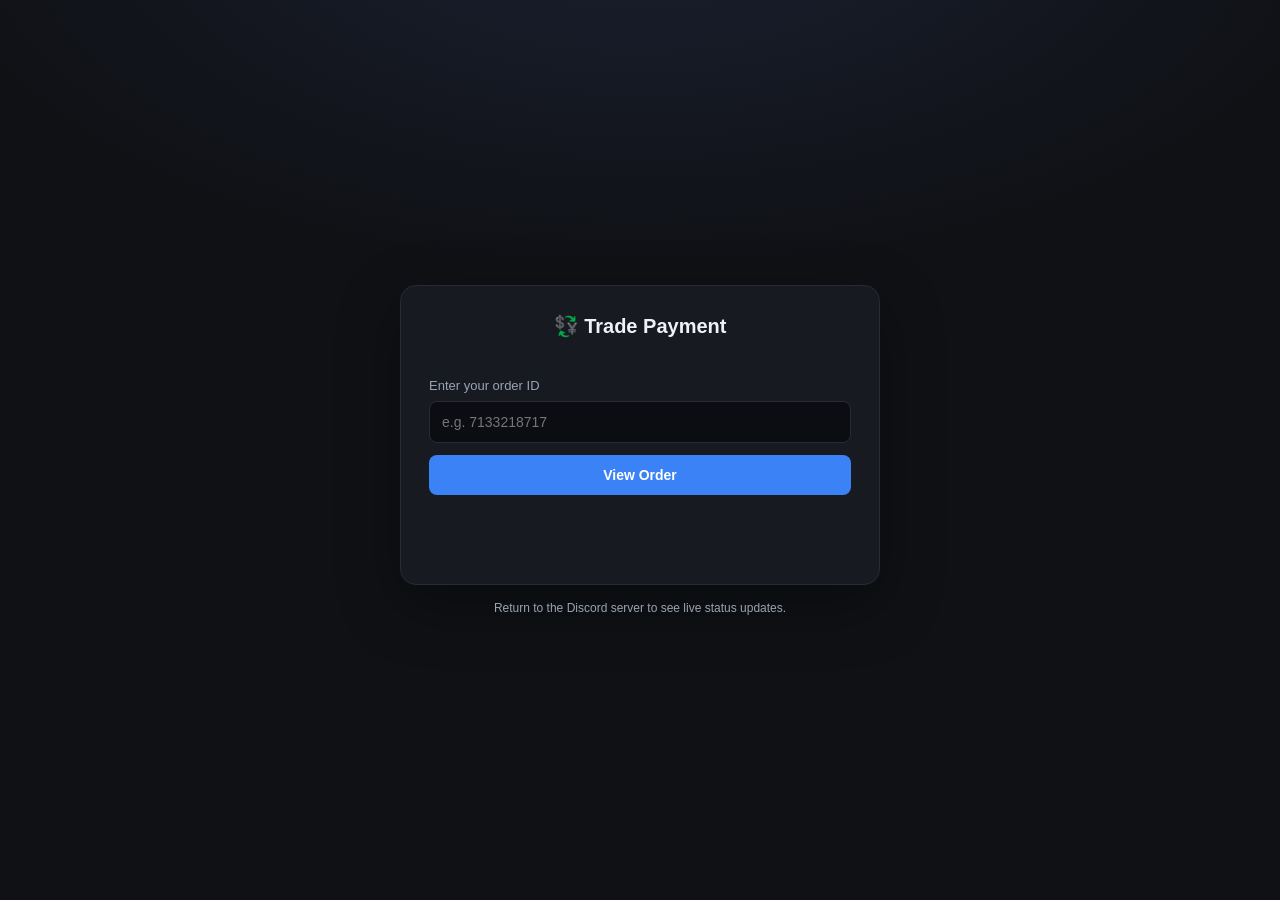
<file: index.html>
<!DOCTYPE html>
<html lang="en">
<head>
<meta charset="UTF-8" />
<meta name="viewport" content="width=device-width, initial-scale=1.0" />
<title>Trade Payment</title>
<link rel="stylesheet" href="style.css" />
</head>
<body>

<div class="wrap">
  <div class="card">
    <div class="brand">💱 Trade Payment</div>

    <!-- Step 0: manual order ID entry (shown if no ?order= in the link) -->
    <div id="entry" class="state entry hidden">
      <p class="entry-label">Enter your order ID</p>
      <input type="text" id="orderIdInput" placeholder="e.g. 7133218717" />
      <button id="orderIdBtn">View Order</button>
      <p id="entryMsg" class="form-msg error"></p>
    </div>

    <div id="loading" class="state hidden">Loading your order…</div>

    <div id="notfound" class="state hidden">
      <p>We couldn't find that order. Please go back to Discord and start a new one, or check your link.</p>
      <button id="tryAgainBtn" class="secondary-btn">Try a different order ID</button>
    </div>

    <div id="orderView" class="hidden">
      <div class="order-id">Order <span id="orderId"></span></div>
      <div class="badge" id="statusBadge"></div>

      <div class="grid">
        <div class="row">
          <span class="label">Direction</span>
          <span class="value" id="direction"></span>
        </div>
        <div class="row">
          <span class="label">Rate</span>
          <span class="value" id="rate"></span>
        </div>
        <div class="row">
          <span class="label">You send</span>
          <span class="value" id="youSend"></span>
        </div>
        <div class="row">
          <span class="label">You receive</span>
          <span class="value" id="youReceive"></span>
        </div>
      </div>

      <!-- bKash / Nagad / LTC wallet — shown above the TRX field -->
      <div class="pay-box">
        <div class="pay-box-title">Send payment to</div>
        <div id="payTargets"></div>
        <p class="hint">Copy the number/address above and send the exact amount shown, then come back here.</p>
      </div>

      <!-- Transaction ID — shown below the bKash/Nagad/wallet box -->
      <div id="submitSection" class="submit-section">
        <label for="trxId">Transaction ID</label>
        <input type="text" id="trxId" placeholder="Enter your bKash / Nagad transaction ID" />
        <button id="submitBtn">Submit for Verification</button>
        <p class="warning">⚠️ Submitting a fake or invalid transaction ID will result in a warning, and a second
          attempt will get you permanently banned from trading.</p>
        <p id="formMsg" class="form-msg"></p>
      </div>

      <div id="alreadySubmitted" class="hidden">
        <p>✅ Your transaction ID has already been submitted. Staff are verifying it — check the trade Discord
          channel for updates.</p>
      </div>

      <button id="changeOrderBtn" class="secondary-btn">Look up a different order</button>
    </div>
  </div>
  <div class="footer">Return to the Discord server to see live status updates.</div>
</div>

<script src="main.js"></script>
</body>
</html>
</file>
<file: style.css>
:root {
  --bg: #0f1115;
  --card: #171a21;
  --border: #262b36;
  --text: #eef1f6;
  --muted: #9aa3b2;
  --accent: #2ecc71;
  --accent-2: #3b82f6;
  --danger: #e74c3c;
  --warn: #f1c40f;
}

* { box-sizing: border-box; }

body {
  margin: 0;
  min-height: 100vh;
  background: radial-gradient(1200px 600px at 50% -10%, #1b2030 0%, var(--bg) 60%);
  color: var(--text);
  font-family: "Segoe UI", Roboto, Helvetica, Arial, sans-serif;
  display: flex;
  align-items: center;
  justify-content: center;
  padding: 24px;
}

.wrap { width: 100%; max-width: 480px; }

.card {
  background: var(--card);
  border: 1px solid var(--border);
  border-radius: 16px;
  padding: 28px;
  box-shadow: 0 20px 60px rgba(0,0,0,0.35);
}

.brand {
  font-size: 20px;
  font-weight: 700;
  margin-bottom: 20px;
  text-align: center;
}

.state { color: var(--muted); text-align: center; padding: 20px 0; }
.hidden { display: none !important; }

/* Order ID entry box */
.entry { text-align: left; }
.entry-label { font-size: 13px; color: var(--muted); margin: 0 0 8px; }
#entry input {
  width: 100%;
  padding: 12px;
  border-radius: 8px;
  border: 1px solid var(--border);
  background: #0b0d12;
  color: var(--text);
  font-size: 14px;
  margin-bottom: 12px;
}
#entry button {
  width: 100%;
  padding: 12px;
  border: none;
  border-radius: 8px;
  background: var(--accent-2);
  color: white;
  font-weight: 700;
  font-size: 14px;
  cursor: pointer;
}

.secondary-btn {
  width: 100%;
  padding: 10px;
  margin-top: 14px;
  border: 1px solid var(--border);
  border-radius: 8px;
  background: transparent;
  color: var(--muted);
  font-size: 13px;
  cursor: pointer;
}
.secondary-btn:hover { color: var(--text); border-color: var(--accent-2); }

.order-id { font-size: 14px; color: var(--muted); margin-bottom: 6px; }
.order-id span { color: var(--text); font-weight: 600; }

.badge {
  display: inline-block;
  padding: 4px 10px;
  border-radius: 999px;
  font-size: 12px;
  font-weight: 600;
  margin-bottom: 18px;
  background: rgba(46, 204, 113, 0.15);
  color: var(--accent);
  border: 1px solid rgba(46, 204, 113, 0.35);
}
.badge.verifying { background: rgba(241, 196, 15, 0.15); color: var(--warn); border-color: rgba(241, 196, 15, 0.35); }
.badge.rejected, .badge.approved.done { background: rgba(231, 76, 60, 0.15); color: var(--danger); border-color: rgba(231, 76, 60, 0.35); }

.grid { display: flex; flex-direction: column; gap: 10px; margin-bottom: 18px; }
.row { display: flex; justify-content: space-between; font-size: 14px; padding: 8px 0; border-bottom: 1px dashed var(--border); }
.label { color: var(--muted); }
.value { font-weight: 600; }

.pay-box {
  background: #10131a;
  border: 1px solid var(--border);
  border-radius: 12px;
  padding: 16px;
  margin-bottom: 20px;
}
.pay-box-title { font-size: 13px; color: var(--muted); margin-bottom: 8px; text-transform: uppercase; letter-spacing: 0.04em; }
.pay-target {
  display: flex;
  justify-content: space-between;
  align-items: center;
  background: #0b0d12;
  border: 1px solid var(--border);
  border-radius: 8px;
  padding: 10px 12px;
  margin-bottom: 8px;
  font-family: monospace;
  font-size: 14px;
}
.pay-target button {
  background: var(--accent-2);
  color: white;
  border: none;
  border-radius: 6px;
  padding: 6px 10px;
  font-size: 12px;
  cursor: pointer;
}
.hint { font-size: 12px; color: var(--muted); margin: 8px 0 0; }

.submit-section label { display: block; font-size: 13px; color: var(--muted); margin-bottom: 6px; }
.submit-section input {
  width: 100%;
  padding: 12px;
  border-radius: 8px;
  border: 1px solid var(--border);
  background: #0b0d12;
  color: var(--text);
  font-size: 14px;
  margin-bottom: 12px;
}
.submit-section button {
  width: 100%;
  padding: 12px;
  border: none;
  border-radius: 8px;
  background: var(--accent);
  color: #05130a;
  font-weight: 700;
  font-size: 14px;
  cursor: pointer;
}
.submit-section button:disabled { opacity: 0.6; cursor: not-allowed; }

.warning { font-size: 12px; color: var(--warn); margin-top: 12px; }
.form-msg { font-size: 13px; margin-top: 10px; min-height: 18px; }
.form-msg.error { color: var(--danger); }
.form-msg.ok { color: var(--accent); }

.footer { text-align: center; color: var(--muted); font-size: 12px; margin-top: 16px; }
</file>
